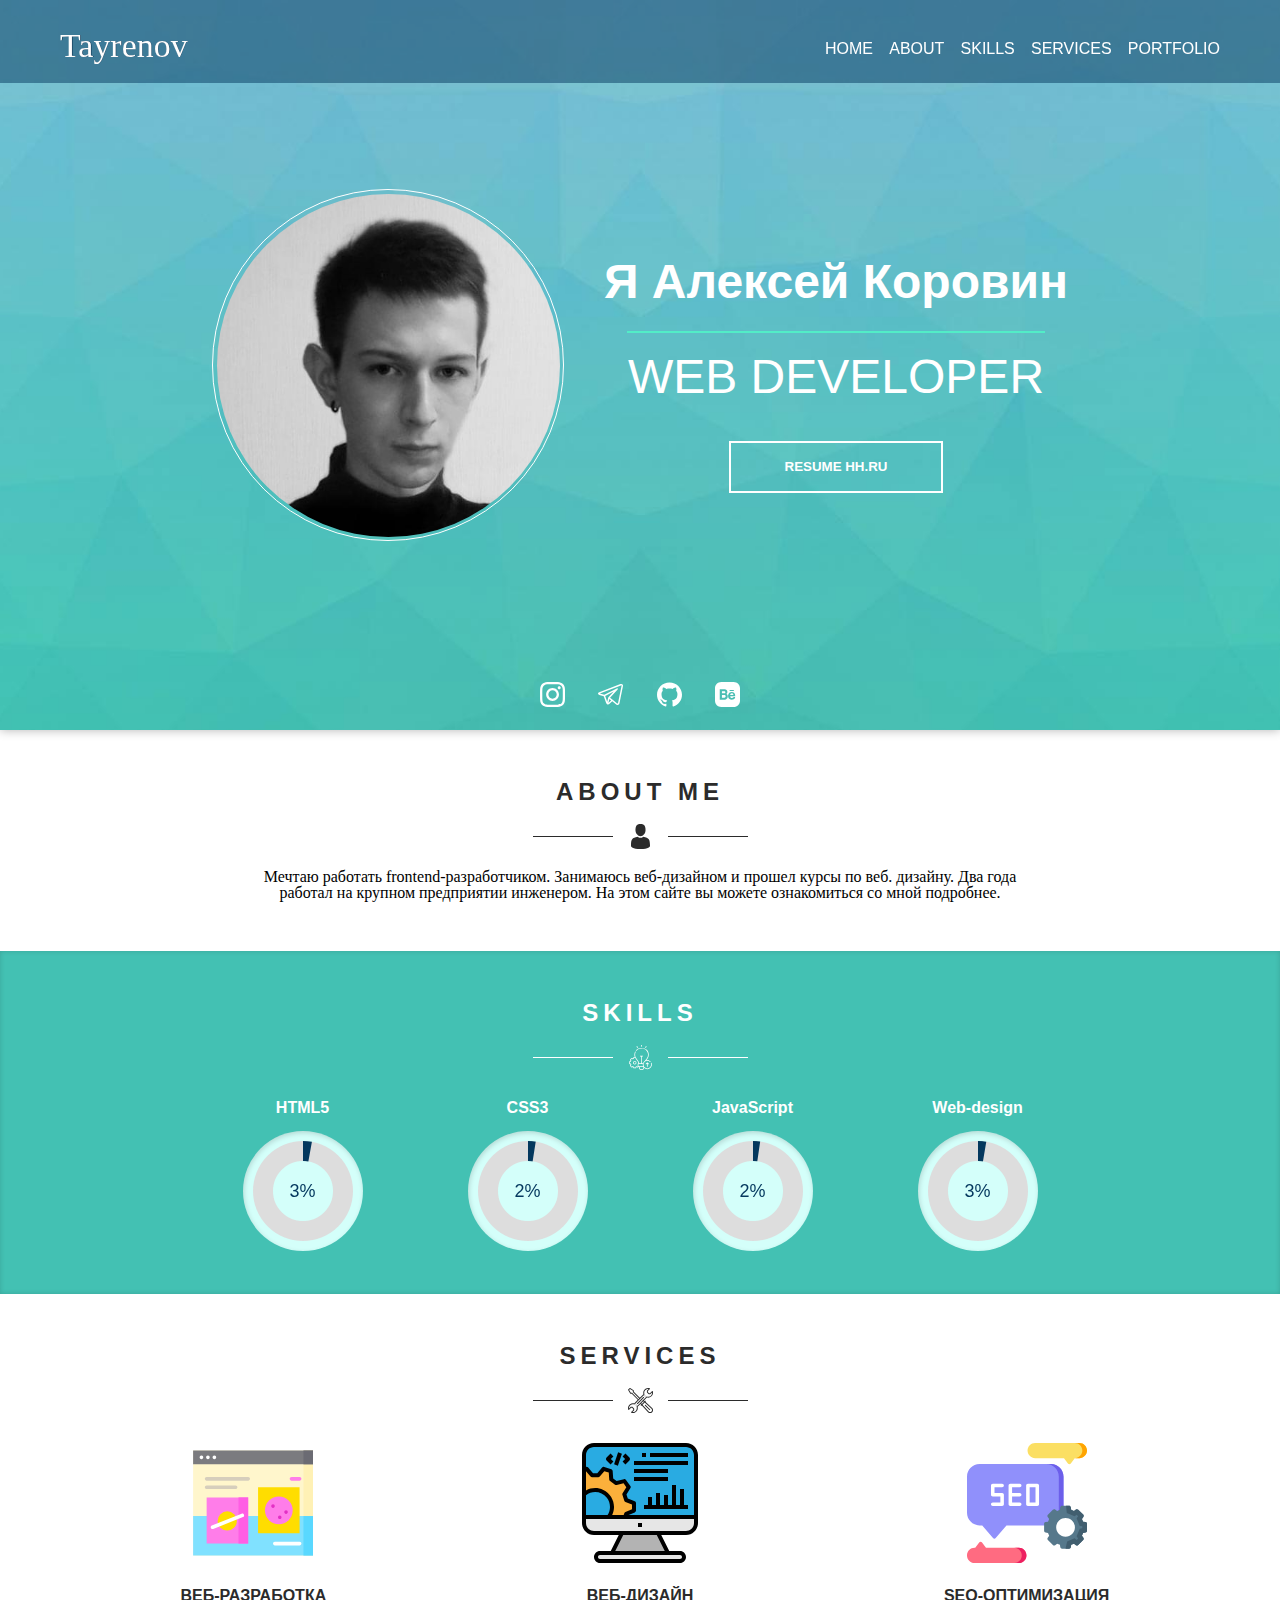
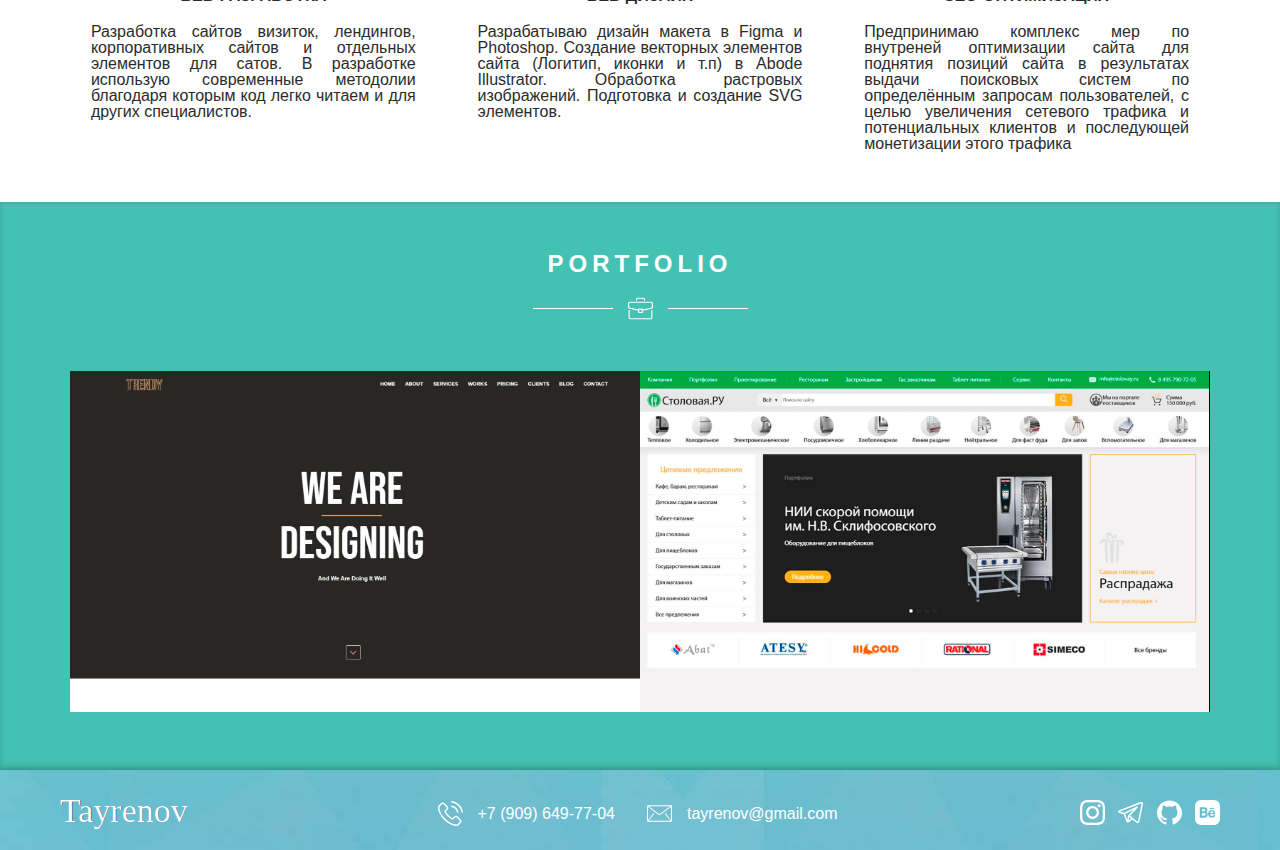
<file: index.html>
<!DOCTYPE html><html lang="en"><head>    <meta charset="UTF-8"><meta name="viewport" content="width=device-width, initial-scale=1.0"><title>Trendy</title>  <link rel="stylesheet" href="css/style.min.css"></head><body>    <div class="fixed-header">    <header class="_container">        <div class="_logo">            <svg>                <use xlink:href="img/logo.svg#logo"></use>            </svg>        </div>        <div class="header-burger">            <div class=""></div>        </div>        <nav class="header__main-menu">            <ul>                <li id="#home">Home</li>                <li id="#about">About</li>                <li id="#skills">Skills</li>                <li id="#services">Services</li>                <li id="#portfolio">Portfolio</li>            </ul>        </nav>    </header></div>    <div class="wrapper-main-block">    <section class="main-block">        <section class="main-block__img">            <div class="main-block__img__container">                <picture><source srcset="img/photo.jpg" type="image/webp"><img src="img/photo.jpg" alt="photo"></picture>            </div>        </section>            <section class="main-block__info">                <section class="main-block__info__title">                    <h1>                    Я Алексей Коровин                </h1>                <div></div>                <p>                    Web Developer                </p>                </section>                <a href="https://hh.ru/resume/e2856c02ff08c4cc2b0039ed1f48397555554b"  target="_blank">                <button>resume hh.ru</button>            </a>            </section>            </section>    <section class="_links">        <ul class="_links__list">            <li>                <a  target="_blank" href="https://www.instagram.com/alekseitaurenov/">                    <svg>                        <use xlink:href="img/icons.svg#instagram"></use>                    </svg>                </a>            </li>            <li>                <a target="_blank" href="https://t.me/tayrenov">                    <svg>                        <use xlink:href="img/icons.svg#telegram"></use>                    </svg>                </a>            </li>            <li>                <a target="_blank" href="https://github.com/tayrenov">                    <svg>                        <use xlink:href="img/icons.svg#github"></use>                    </svg>                </a>            </li>            <li>                <a target="_blank" href="https://www.behance.net/tayrenov">                    <svg>                        <use xlink:href="img/icons.svg#behance"></use>                    </svg>                </a>            </li>        </ul>            </section></div>    <section class="about _container">    <h1>About me</h1>    <div class="_subtitle">        <div class="_subtitle__person">            <svg>                <use xlink:href="img/icons.svg#person"></use>            </svg>        </div>    </div>    <section class="about__text">         Мечтаю работать frontend-разработчиком. Занимаюсь веб-дизайном и прошел курсы по веб. дизайну.        Два года работал на крупном предприятии инженером. На этом сайте вы можете ознакомиться со мной подробнее.    </section></section>    <div class="wrapper-skills">    <section class="skills _container">        <h1>skills</h1>        <div class="_subtitle">            <div class="_subtitle__skills">                <svg>                    <use xlink:href="img/icons.svg#skills"></use>                </svg>            </div>        </div>            <section class="skills__progres-icon">            <section class="skills__progres-icon__icons">                <h2>HTML5</h2>                                <div class="bg-style">                    <div>                        <div class="counter" data-cp-percentage="80" data-cp-color="#04385e"> </div>                    </div>                </div>            </section>            <section class="skills__progres-icon__icons">                <h2>CSS3</h2>                                <div class="bg-style">                    <div>                        <div class="counter" data-cp-percentage="70" data-cp-color="#04385e"> </div>                    </div>                </div>            </section>            <section class="skills__progres-icon__icons">                <h2>JavaScript</h2>                                <div class="bg-style">                    <div>                        <div class="counter" data-cp-percentage="65" data-cp-color="#04385e"> </div>                    </div>                </div>            </section>            <section class="skills__progres-icon__icons">                <h2>Web-design</h2>                                <div class="bg-style">                    <div>                        <div class="counter" data-cp-percentage="75" data-cp-color="#04385e"> </div>                    </div>                </div>            </section>        </section>    </section></div>    <section class="services">     <h1>Services</h1>    <div class="_subtitle">        <div class="_subtitle__services">            <svg>                <use xlink:href="img/icons.svg#tools"></use>            </svg>        </div>    </div>    <section class="services__container _container">        <section class="services__container__block">            <svg>                <use xlink:href="img/icons.svg#web"></use>            </svg>            <h2>Веб-разработка</h2>            <p>                Разработка сайтов визиток, лендингов, корпоративных сайтов и отдельных элементов для сатов.                В разработке использую современные методолии благодаря которым  код легко читаем и для других специалистов.             </p>        </section>        <section class="services__container__block">                        <svg>                <use xlink:href="img/icons.svg#design"></use>            </svg>            <h2>Веб-дизайн</h2>            <p>                Разрабатываю дизайн макета  в Figma и Photoshop. Создание векторных элементов сайта (Логитип, иконки и т.п) в Abode Illustrator. Обработка растровых изображений. Подготовка и создание SVG элементов.            </p>        </section>        <section class="services__container__block">                        <svg>                <use xlink:href="img/icons.svg#seo"></use>            </svg>            <h2>SEO-оптимизация</h2>            <p>                Предпринимаю комплекс мер по внутреней оптимизации сайта для поднятия позиций сайта в результатах выдачи поисковых систем по определённым запросам пользователей, с целью увеличения сетевого трафика и потенциальных клиентов и последующей монетизации этого трафика            </p>        </section>    </section></section>    <div class="portfolio-wrapper">    <section class="portfolio">        <h1>portfolio</h1>        <div class="_subtitle">            <div class="_subtitle__porfolio">                <svg>                    <use xlink:href="img/icons.svg#portfolio"></use>                </svg>            </div>        </div>        <!-- Slider main container -->        <div class="swiper-container">            <!-- Additional required wrapper -->            <div class="swiper-wrapper">                <div class="swiper-slide">                    <picture><source srcset="img/site1.jpg" type="image/webp"><img src="img/site1.jpg" alt="W&W"></picture>                                        <section class="swiper-slide__info">                        <h3>Web-development</h3>                        <div class="swiper-slide__info__navigation">                            <a href="https://tayrenov.github.io/Lending-trendy/dist/">Site</a>                               <a href="https://github.com/tayrenov/Lending-trendy">GitHub</a>                             </div>                    </section>                </div>                <div class="swiper-slide">                    <picture><source srcset="img/site2.jpg" type="image/webp"><img src="img/site2.jpg" alt="W&W"></picture>                                        <section class="swiper-slide__info">                        <h3>Web-development</h3>                        <div class="swiper-slide__info__navigation">                            <a href="https://tayrenov.github.io/Request_Test/dist/">Site</a>                               <a href="https://github.com/tayrenov/Request_Test">GitHub</a>                             </div>                    </section>                </div>                <div class="swiper-slide">                    <picture><source srcset="img/site3.jpg" type="image/webp"><img src="img/site3.jpg" alt="W&W"></picture>                                        <section class="swiper-slide__info">                        <h3>Web-development</h3>                        <div class="swiper-slide__info__navigation">                            <a href="https://tayrenov.github.io/ClockWW--LandingPage/">Site</a>                               <a href="https://github.com/tayrenov/ClockWW--LandingPage">GitHub</a>                            </div>                    </section>                </div>                <div class="swiper-slide">                    <picture><source srcset="img/site4.jpg" type="image/webp"><img src="img/site4.jpg" alt="W&W"></picture>                                        <section class="swiper-slide__info">                        <h3>Web-development</h3>                        <div class="swiper-slide__info__navigation">                            <a href="https://tayrenov.github.io/test-task-Point-point-/dist/">Site</a>                               <a href="https://github.com/tayrenov/test-task-Point-point-">GitHub</a>                             </div>                    </section>                </div>                <div class="swiper-slide">                    <picture><source srcset="img/site5.jpg" type="image/webp"><img src="img/site5.jpg" alt="W&W"></picture>                                        <section class="swiper-slide__info">                        <h3>Web-design</h3>                        <div class="swiper-slide__info__navigation _design">                             <a href="https://github.com/tayrenov/ClockWW--LandingPage">Behance</a>                             </div>                    </section>                </div>                <div class="swiper-slide">                    <picture><source srcset="img/site6.jpg" type="image/webp"><img src="img/site6.jpg" alt="W&W"></picture>                                        <section class="swiper-slide__info">                        <h3>Web-design</h3>                        <div class="swiper-slide__info__navigation _design">                            <a href="https://www.behance.net/gallery/108297965/Confectionery-Landing-page">Behance</a>                             </div>                    </section>                </div>                <div class="swiper-slide">                    <picture><source srcset="img/site7.jpg" type="image/webp"><img src="img/site7.jpg" alt="W&W"></picture>                                        <section class="swiper-slide__info">                        <h3>Web-design</h3>                        <div class="swiper-slide__info__navigation _design">                            <a href="https://www.behance.net/gallery/105611205/Landing-page-for-watch-store">Behance</a>                             </div>                    </section>                </div>                <div class="swiper-slide">                    <picture><source srcset="img/site8.jpg" type="image/webp"><img src="img/site8.jpg" alt="W&W"></picture>                                        <section class="swiper-slide__info">                        <h3>Web-design</h3>                        <div class="swiper-slide__info__navigation _design">                            <a href="https://www.behance.net/gallery/105886975/Design-for-towel-shop-emailing">Behance</a>                            </div>                    </section>                </div>                <div class="swiper-slide">                    <picture><source srcset="img/site10.jpg" type="image/webp"><img src="img/site10.jpg" alt="W&W"></picture>                                        <section class="swiper-slide__info">                        <h3>Web-development</h3>                        <div class="swiper-slide__info__navigation">                            <a href="https://tayrenov.github.io/Request_Test/dist/">Site</a>                               <a href="https://github.com/tayrenov/Request_Test">GitHub</a>                             </div>                    </section>                </div>            </div>            <div class="swiper-scrollbar"></div>        </div>    </section></div>    <footer class="wrapper-footer">    <div class="footer _container">         <div class="_logo">            <svg>                <use xlink:href="img/logo.svg#logo"></use>            </svg>        </div>        <div class="footer__contacts">            <a href="tel:+790096497704">                <svg>                    <use xlink:href="img/icons.svg#tel"></use>                </svg>                <span>+7 (909) 649-77-04</span>            </a>            <a href="email:tayrenov@gmail.com">                <svg>                    <use xlink:href="img/icons.svg#mail"></use>                </svg>                <span>tayrenov@gmail.com</span>            </a>        </div>        <section class="footer__links">            <ul class="footer__links_links__list">                <li>                    <a target="_blank" href="https://www.instagram.com/alekseitaurenov/">                        <svg>                            <use xlink:href="img/icons.svg#instagram"></use>                        </svg>                    </a>                </li>                    <li>                    <a target="_blank" href="https://t.me/tayrenov">                        <svg>                            <use xlink:href="img/icons.svg#telegram"></use>                        </svg>                    </a>                </li>                    <li>                    <a target="_blank" href="https://github.com/tayrenov">                        <svg>                            <use xlink:href="img/icons.svg#github"></use>                        </svg>                    </a>                </li>                    <li>                    <a href="https://www.behance.net/tayrenov">                        <svg>                            <use xlink:href="img/icons.svg#behance"></use>                        </svg>                    </a>                </li>                </ul>                    </section>    </div></footer>    <script src="https://unpkg.com/swiper/swiper-bundle.min.js"></script>    <script src="js/script.js"></script></body>
</file>
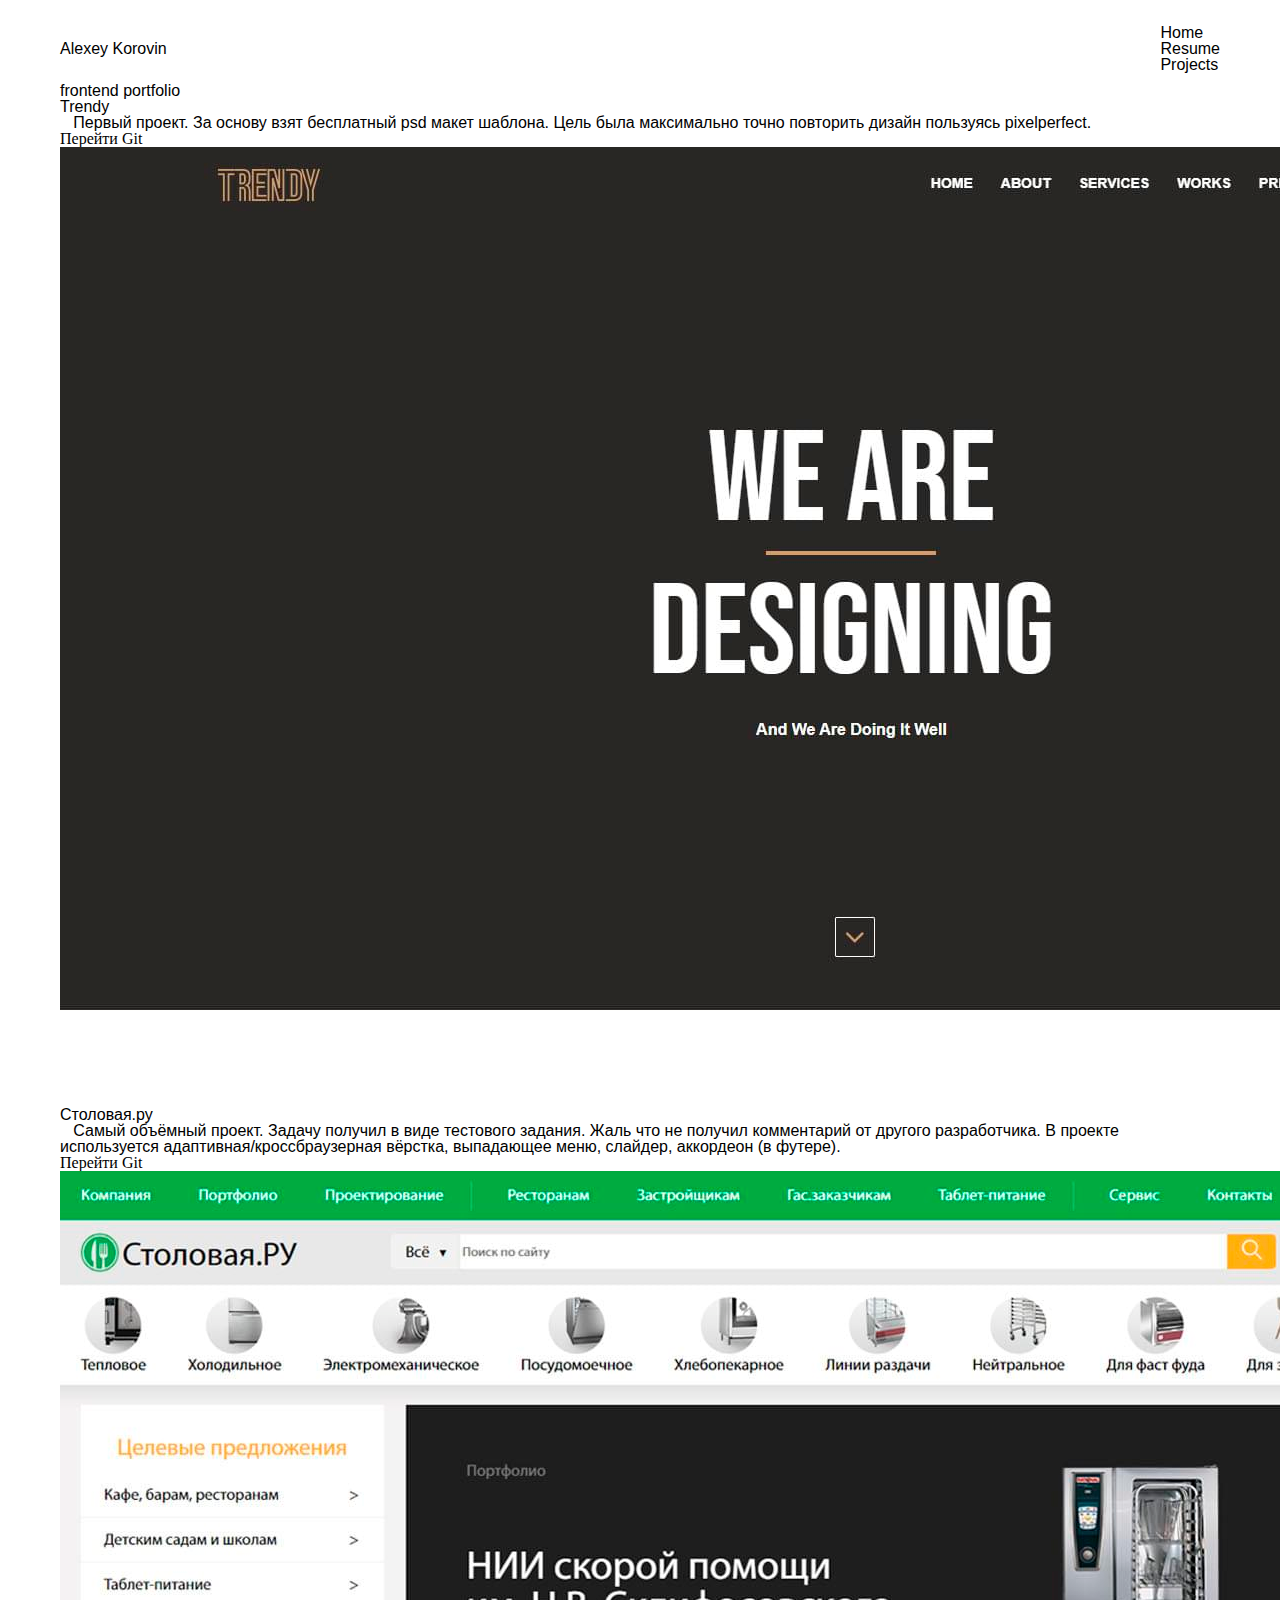
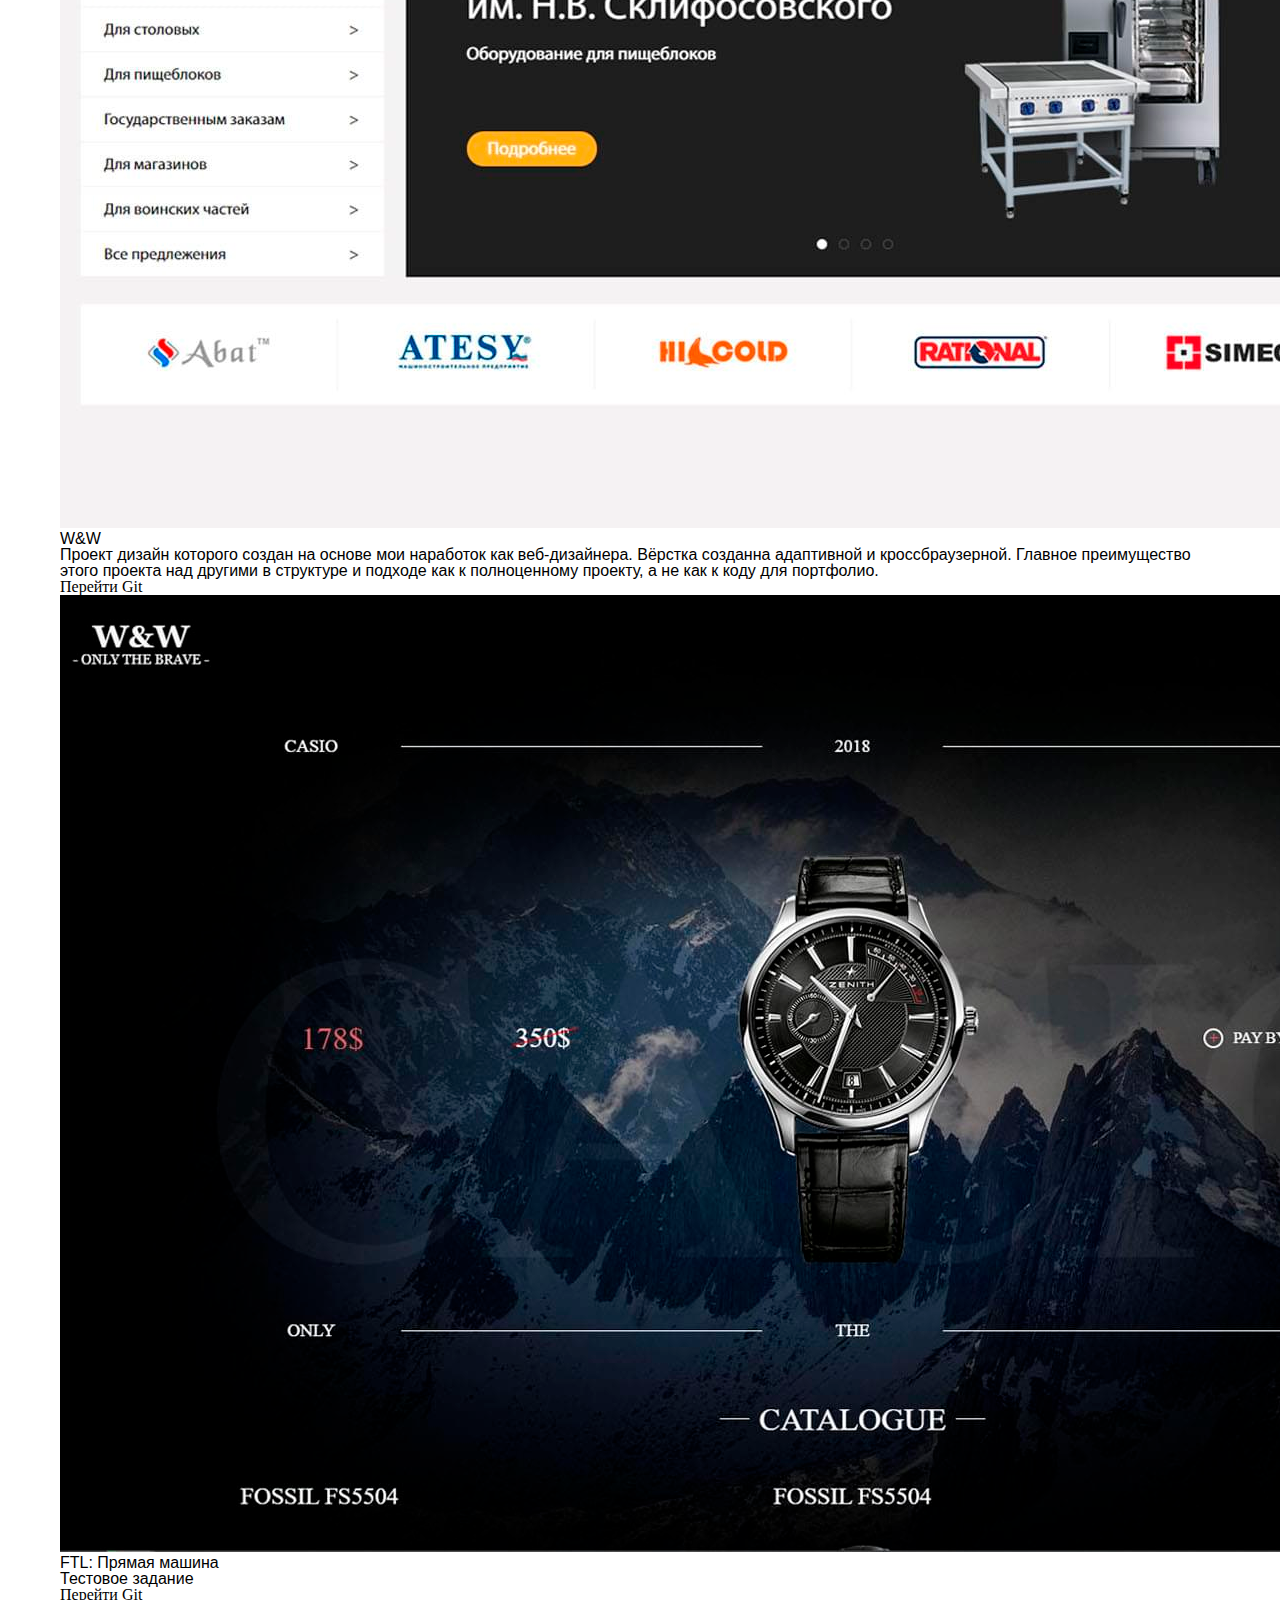
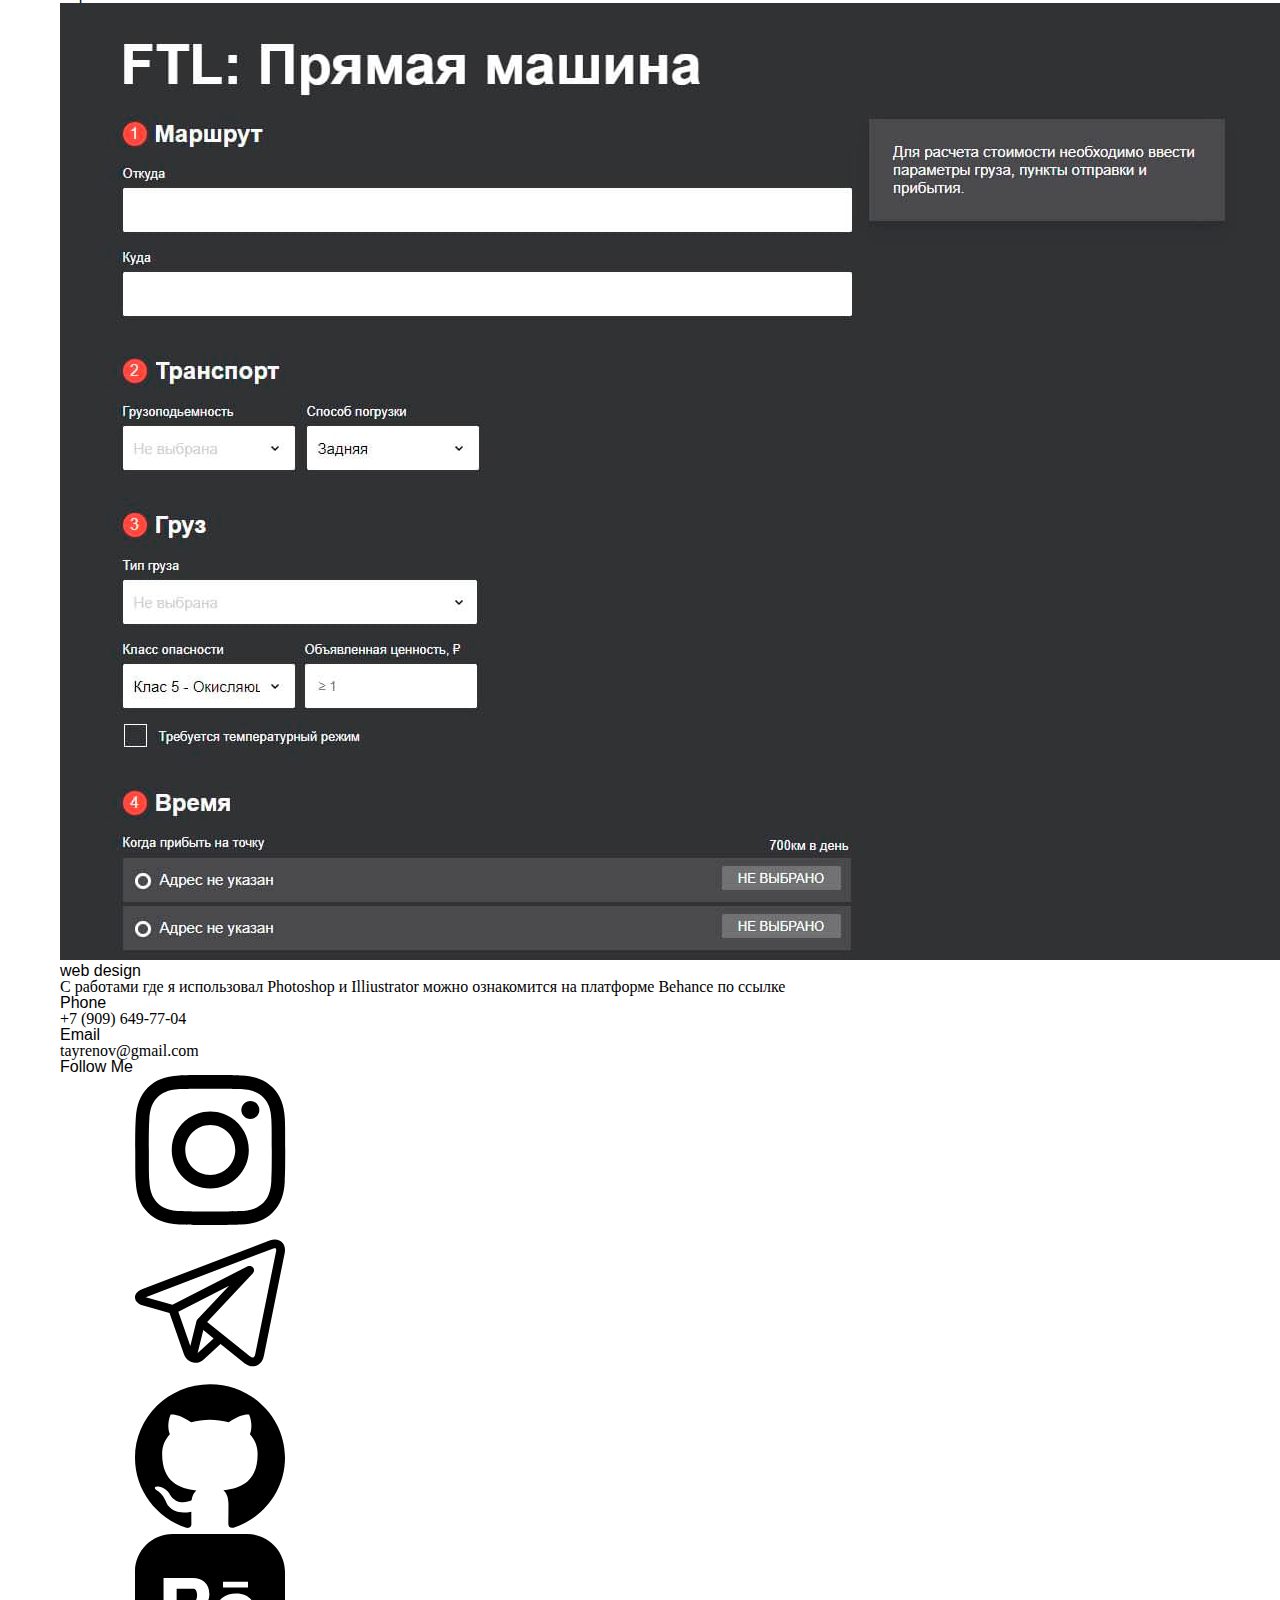
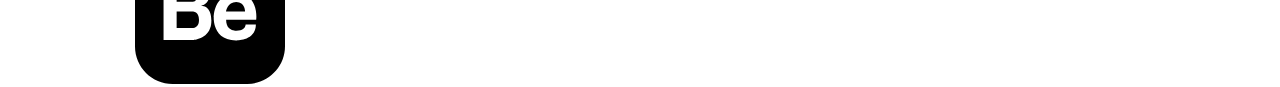
<file: projects.html>
<!DOCTYPE html><html lang="en"><head>    <meta charset="UTF-8"><meta name="viewport" content="width=device-width, initial-scale=1.0"><title>Trendy</title>  <link rel="stylesheet" href="css/style.min.css"></head><body>    <header class="_container">    <section class="logo__block">        <div class="logo__block__img"></div>        <h1><a href="index.html">Alexey Korovin</a></h1>    </section>    <nav class="header__list-block">        <ul>            <li><a href="index.html">Home</a></li>            <li><a href="resume.html">Resume</a></li>            <li><a href="projects.html">Projects</a></li>                    </ul>    </nav></header>    <section class="projects _container">    <h1>frontend portfolio</h1>    <section class="projects__section">        <div class="projects__section__info">            <div>                <h2>Trendy</h2>                <p>                    &nbsp;&nbsp;&nbsp;Первый проект. За основу взят бесплатный psd макет шаблона. Цель была максимально точно повторить дизайн пользуясь pixelperfect.                 </p>            </div>            <div class="projects__section__info__links">                <a href="https://tayrenov.github.io/ClockWW--LandingPage/">                    Перейти                </a>                <a href="https://github.com/tayrenov/ClockWW--LandingPage">                    Git                </a>            </div>            </div>                <a href="https://tayrenov.github.io/ClockWW--LandingPage/">             <div class="wrapper"></div>            <picture><source srcset="img/site1.jpg" type="image/webp"><img src="img/site1.jpg" alt="Trendy"></picture>                    </a>            </section>    <section class="projects__section">        <div class="projects__section__info">            <div>                <h2>Столовая.ру</h2>                <p>                    &nbsp;&nbsp;&nbsp;Самый объёмный проект. Задачу получил в виде тестового задания.                    Жаль что не получил комментарий от другого разработчика. В проекте  используется адаптивная/кроссбраузерная вёрстка, выпадающее меню, слайдер, аккордеон (в футере).                </p>            </div>            <div class="projects__section__info__links">                <a href="https://tayrenov.github.io/Request_Test/dist/">                    Перейти                </a>                <a href="https://github.com/tayrenov/Request_Test">                    Git                </a>            </div>            </div>                <a href="https://tayrenov.github.io/Request_Test/dist/">             <div class="wrapper"></div>            <picture><source srcset="img/site2.jpg" type="image/webp"><img src="img/site2.jpg" alt="Столовая.ру"></picture>                    </a>            </section>    <section class="projects__section">        <div class="projects__section__info">            <div>                <h2>W&W</h2>                <p>                    Проект дизайн которого создан на основе мои наработок как веб-дизайнера.                     Вёрстка созданна адаптивной и кроссбраузерной.                     Главное преимущество этого проекта над другими в структуре и подходе как к полноценному проекту, а не как к коду для портфолио.                 </p>            </div>            <div class="projects__section__info__links">                <a href="https://tayrenov.github.io/ClockWW--LandingPage/">                    Перейти                </a>                <a href="https://github.com/tayrenov/ClockWW--LandingPage">                    Git                </a>            </div>            </div>                <a href="https://tayrenov.github.io/ClockWW--LandingPage/">             <div class="wrapper"></div>            <picture><source srcset="img/site3.jpg" type="image/webp"><img src="img/site3.jpg" alt="W&W"></picture>                    </a>    </section>    <section class="projects__section">        <div class="projects__section__info">            <div>                <h2>FTL: Прямая машина</h2>                <p>                    Тестовое задание                </p>            </div>            <div class="projects__section__info__links">                <a href="https://tayrenov.github.io/test-task-Point-point-/dist/">                    Перейти                </a>                <a href="https://github.com/tayrenov/test-task-Point-point-">                    Git                </a>            </div>            </div>                <a href="https://tayrenov.github.io/test-task-Point-point-/dist/">             <div class="wrapper"></div>            <picture><source srcset="img/site4.jpg" type="image/webp"><img src="img/site4.jpg" alt="p-p"></picture>                    </a>    </section>    <h1>web design</h1>            <span class="web-design">            С работами где я использовал Photoshop и Illiustrator можно ознакомится на платформе Behance по <a href="https://www.behance.net/tayrenov">ссылке</a>        </span></section>    <footer class="_container">    <section class="footer__section phone">        <h2>Phone</h2>        <a href="tel:+79096497704">+7 (909) 649-77-04</a>    </section>    <section class="footer__section email">        <h2>Email</h2>        <a href="email:tayrenov@gmail.com">tayrenov@gmail.com</a>    </section>    <section class="footer__section links">        <h2>Follow Me</h2>        <ul class="links__list">            <li>                <a href="https://www.instagram.com/alekseitaurenov/">                    <svg>                        <use xlink:href="img/icons.svg#instagram"></use>                    </svg>                </a>            </li>            <li>                <a href="https://t.me/tayrenov">                    <svg>                        <use xlink:href="img/icons.svg#telegram"></use>                    </svg>                </a>            </li>            <li>                <a href="https://github.com/tayrenov">                    <svg>                        <use xlink:href="img/icons.svg#github"></use>                    </svg>                </a>            </li>            <li>                <a href="https://www.behance.net/tayrenov">                    <svg>                        <use xlink:href="img/icons.svg#behance"></use>                    </svg>                </a>            </li>        </ul>            </section></footer>    <script src="js/script.js"></script></body>
</file>
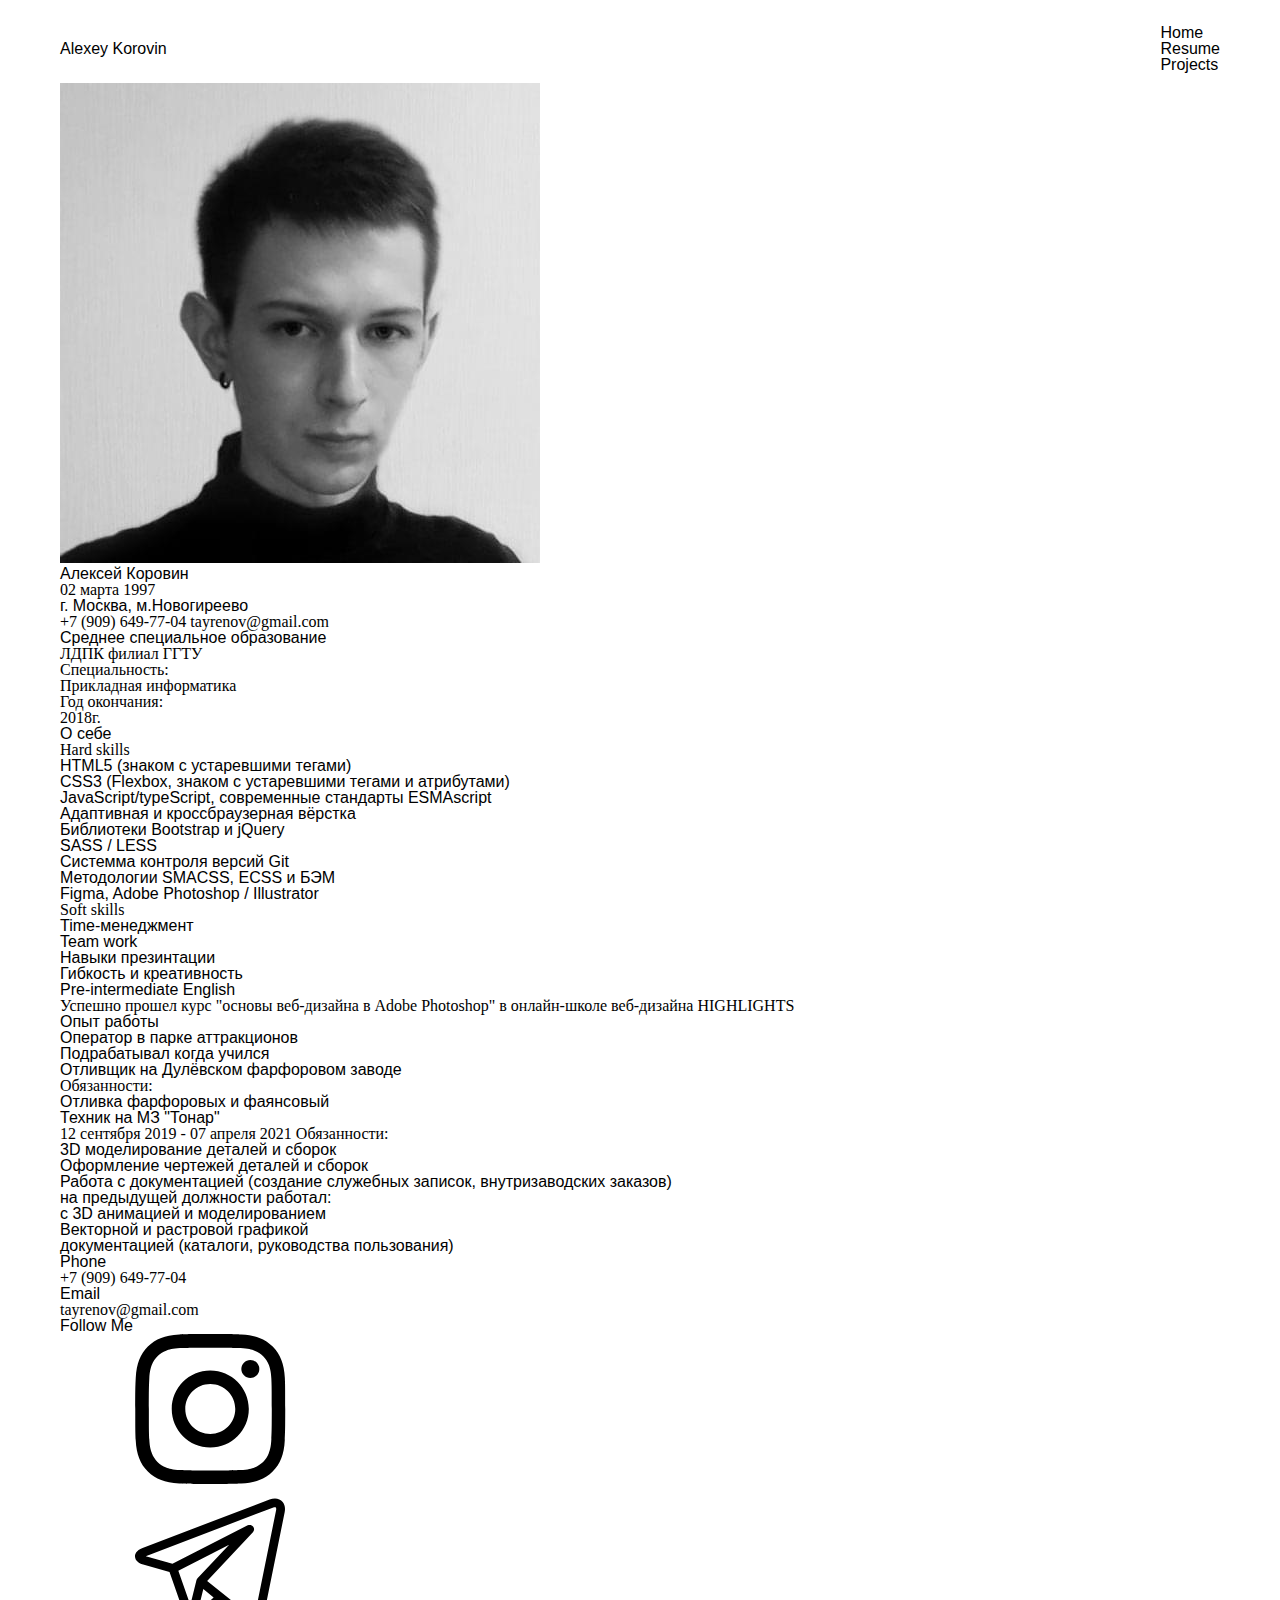
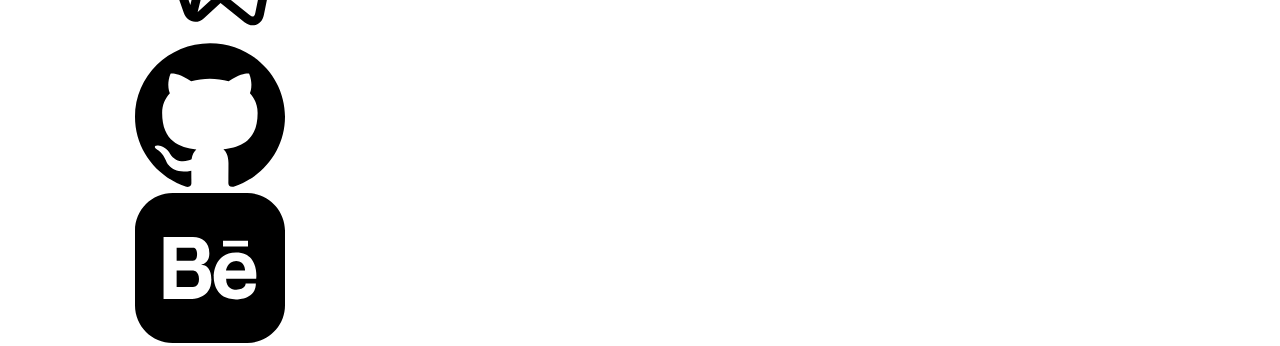
<file: resume.html>
<!DOCTYPE html><html lang="en"><head>    <meta charset="UTF-8"><meta name="viewport" content="width=device-width, initial-scale=1.0"><title>Trendy</title>  <link rel="stylesheet" href="css/style.min.css"></head><body>    <header class="_container">    <section class="logo__block">        <div class="logo__block__img"></div>        <h1><a href="index.html">Alexey Korovin</a></h1>    </section>    <nav class="header__list-block">        <ul>            <li><a href="index.html">Home</a></li>            <li><a href="resume.html">Resume</a></li>            <li><a href="projects.html">Projects</a></li>                    </ul>    </nav></header>    <section class="resume _container">    <section class="resume__main__info">                <div class="resume__main__info__img">            <picture><source srcset="img/photo.jpg" type="image/webp"><img src="img/photo.jpg" alt="photo"></picture>        </div>        <section class="resume__main__person-info">            <h1>Алексей Коровин</h1>            <span>02 марта 1997</span>            <p><span> </span>г. Москва, м.Новогиреево</p>            <a href="tel:+79096497704">+7 (909) 649-77-04</a>            <a href="email:tayrenov@gmail.com">tayrenov@gmail.com</a>        </section>    </section>    <section class="resume__main__education">        <h2>Среднее специальное образование</h2>        <span>ЛДПК филиал ГГТУ</span>        <h3>Специальность:</h3>        <span>Прикладная информатика</span>        <h3>Год окончания:</h3>        <span>2018г.</span>    </section>        <section class="resume__main__about-me">         <h1>О себе</h1>        <div class="resume__main__about-me__text">            <div class="resume__main__about-me__text__hardskils">                <h3>Hard skills</h3>                <ul>                    <li>HTML5 (знаком с устаревшими тегами)</li>                    <li>CSS3 (Flexbox, знаком с устаревшими тегами и атрибутами)</li>                    <li>JavaScript/typeScript, современные стандарты ESMAscript</li>                    <li>Адаптивная и кроссбраузерная вёрстка</li>                    <li>Библиотеки Bootstrap и jQuery</li>                    <li>SASS / LESS</li>                    <li>Системма контроля версий Git</li>                    <li>Методологии SMACSS, ECSS и БЭМ</li>                    <li>Figma, Adobe Photoshop / Illustrator</li>                </ul>            </div>            <div class="resume__main__about-me__text__soft-skils">                <h3>Soft skills</h3>                <ul>                    <li>Time-менеджмент</li>                    <li>Team work</li>                    <li>Навыки презинтации</li>                    <li>Гибкость и креативность</li>                    <li>Pre-intermediate English</li>                </ul>            </div>        </div>          <span>Успешно прошел курс "основы веб-дизайна в Adobe Photoshop" в онлайн-школе веб-дизайна HIGHLIGHTS</span>    </section>    <section class="resume__main__work-experience">        <h1>Опыт работы</h1>        <h2>Оператор в парке аттракционов</h2>        <p>            Подрабатывал когда учился        </p>        <h2>Отливщик на Дулёвском фарфоровом заводе</h2>        <span>Обязанности:</span>        <p>            Отливка фарфоровых и фаянсовый         </p>        <h2>Техник на МЗ "Тонар"</h2>        <span class="date">12 сентября 2019 - 07 апреля 2021</span>        <span>Обязанности:</span>        <ul>            <li>3D моделирование деталей и сборок</li>            <li>Оформление чертежей деталей и сборок</li>            <li>Работа с документацией (создание служебных записок, внутризаводских заказов)</li>            <p>на предыдущей должности работал:</p>            <li>с 3D анимацией и моделированием</li>            <li>Векторной и растровой графикой</li>            <li>документацией (каталоги, руководства пользования)</li>        </ul>    </section></section>    <footer class="_container">    <section class="footer__section phone">        <h2>Phone</h2>        <a href="tel:+79096497704">+7 (909) 649-77-04</a>    </section>    <section class="footer__section email">        <h2>Email</h2>        <a href="email:tayrenov@gmail.com">tayrenov@gmail.com</a>    </section>    <section class="footer__section links">        <h2>Follow Me</h2>        <ul class="links__list">            <li>                <a href="https://www.instagram.com/alekseitaurenov/">                    <svg>                        <use xlink:href="img/icons.svg#instagram"></use>                    </svg>                </a>            </li>            <li>                <a href="https://t.me/tayrenov">                    <svg>                        <use xlink:href="img/icons.svg#telegram"></use>                    </svg>                </a>            </li>            <li>                <a href="https://github.com/tayrenov">                    <svg>                        <use xlink:href="img/icons.svg#github"></use>                    </svg>                </a>            </li>            <li>                <a href="https://www.behance.net/tayrenov">                    <svg>                        <use xlink:href="img/icons.svg#behance"></use>                    </svg>                </a>            </li>        </ul>            </section></footer>    <script src="js/script.js"></script></body>
</file>
<file: css/style.min.css>
@font-face{font-family:swiper-icons;src:url('data:application/font-woff;charset=utf-8;base64, [base64]//wADZ2x5ZgAAAywAAADMAAAD2MHtryVoZWFkAAABbAAAADAAAAA2E2+eoWhoZWEAAAGcAAAAHwAAACQC9gDzaG10eAAAAigAAAAZAAAArgJkABFsb2NhAAAC0AAAAFoAAABaFQAUGG1heHAAAAG8AAAAHwAAACAAcABAbmFtZQAAA/gAAAE5AAACXvFdBwlwb3N0AAAFNAAAAGIAAACE5s74hXjaY2BkYGAAYpf5Hu/j+W2+MnAzMYDAzaX6QjD6/4//Bxj5GA8AuRwMYGkAPywL13jaY2BkYGA88P8Agx4j+/8fQDYfA1AEBWgDAIB2BOoAeNpjYGRgYNBh4GdgYgABEMnIABJzYNADCQAACWgAsQB42mNgYfzCOIGBlYGB0YcxjYGBwR1Kf2WQZGhhYGBiYGVmgAFGBiQQkOaawtDAoMBQxXjg/wEGPcYDDA4wNUA2CCgwsAAAO4EL6gAAeNpj2M0gyAACqxgGNWBkZ2D4/wMA+xkDdgAAAHjaY2BgYGaAYBkGRgYQiAHyGMF8FgYHIM3DwMHABGQrMOgyWDLEM1T9/w8UBfEMgLzE////P/5//f/V/xv+r4eaAAeMbAxwIUYmIMHEgKYAYjUcsDAwsLKxc3BycfPw8jEQA/[base64]/uznmfPFBNODM2K7MTQ45YEAZqGP81AmGGcF3iPqOop0r1SPTaTbVkfUe4HXj97wYE+yNwWYxwWu4v1ugWHgo3S1XdZEVqWM7ET0cfnLGxWfkgR42o2PvWrDMBSFj/IHLaF0zKjRgdiVMwScNRAoWUoH78Y2icB/yIY09An6AH2Bdu/UB+yxopYshQiEvnvu0dURgDt8QeC8PDw7Fpji3fEA4z/PEJ6YOB5hKh4dj3EvXhxPqH/SKUY3rJ7srZ4FZnh1PMAtPhwP6fl2PMJMPDgeQ4rY8YT6Gzao0eAEA409DuggmTnFnOcSCiEiLMgxCiTI6Cq5DZUd3Qmp10vO0LaLTd2cjN4fOumlc7lUYbSQcZFkutRG7g6JKZKy0RmdLY680CDnEJ+UMkpFFe1RN7nxdVpXrC4aTtnaurOnYercZg2YVmLN/d/gczfEimrE/fs/bOuq29Zmn8tloORaXgZgGa78yO9/cnXm2BpaGvq25Dv9S4E9+5SIc9PqupJKhYFSSl47+Qcr1mYNAAAAeNptw0cKwkAAAMDZJA8Q7OUJvkLsPfZ6zFVERPy8qHh2YER+3i/BP83vIBLLySsoKimrqKqpa2hp6+jq6RsYGhmbmJqZSy0sraxtbO3sHRydnEMU4uR6yx7JJXveP7WrDycAAAAAAAH//wACeNpjYGRgYOABYhkgZgJCZgZNBkYGLQZtIJsFLMYAAAw3ALgAeNolizEKgDAQBCchRbC2sFER0YD6qVQiBCv/H9ezGI6Z5XBAw8CBK/m5iQQVauVbXLnOrMZv2oLdKFa8Pjuru2hJzGabmOSLzNMzvutpB3N42mNgZGBg4GKQYzBhYMxJLMlj4GBgAYow/P/PAJJhLM6sSoWKfWCAAwDAjgbRAAB42mNgYGBkAIIbCZo5IPrmUn0hGA0AO8EFTQAA') format('woff');font-weight:400;font-style:normal}:root{--swiper-theme-color:#007aff}.swiper-container{margin-left:auto;margin-right:auto;position:relative;overflow:hidden;list-style:none;padding:0;z-index:1}.swiper-container-vertical>.swiper-wrapper{flex-direction:column}.swiper-wrapper{position:relative;width:100%;height:100%;z-index:1;display:flex;transition-property:transform;box-sizing:content-box}.swiper-container-android .swiper-slide,.swiper-wrapper{transform:translate3d(0,0,0)}.swiper-container-multirow>.swiper-wrapper{flex-wrap:wrap}.swiper-container-multirow-column>.swiper-wrapper{flex-wrap:wrap;flex-direction:column}.swiper-container-free-mode>.swiper-wrapper{transition-timing-function:ease-out;margin:0 auto}.swiper-container-pointer-events{touch-action:pan-y}.swiper-container-pointer-events.swiper-container-vertical{touch-action:pan-x}.swiper-slide{flex-shrink:0;width:100%;height:100%;position:relative;transition-property:transform}.swiper-slide-invisible-blank{visibility:hidden}.swiper-container-autoheight,.swiper-container-autoheight .swiper-slide{height:auto}.swiper-container-autoheight .swiper-wrapper{align-items:flex-start;transition-property:transform,height}.swiper-container-3d{perspective:1200px}.swiper-container-3d .swiper-cube-shadow,.swiper-container-3d .swiper-slide,.swiper-container-3d .swiper-slide-shadow-bottom,.swiper-container-3d .swiper-slide-shadow-left,.swiper-container-3d .swiper-slide-shadow-right,.swiper-container-3d .swiper-slide-shadow-top,.swiper-container-3d .swiper-wrapper{transform-style:preserve-3d}.swiper-container-3d .swiper-slide-shadow-bottom,.swiper-container-3d .swiper-slide-shadow-left,.swiper-container-3d .swiper-slide-shadow-right,.swiper-container-3d .swiper-slide-shadow-top{position:absolute;left:0;top:0;width:100%;height:100%;pointer-events:none;z-index:10}.swiper-container-3d .swiper-slide-shadow-left{background-image:linear-gradient(to left,rgba(0,0,0,.5),rgba(0,0,0,0))}.swiper-container-3d .swiper-slide-shadow-right{background-image:linear-gradient(to right,rgba(0,0,0,.5),rgba(0,0,0,0))}.swiper-container-3d .swiper-slide-shadow-top{background-image:linear-gradient(to top,rgba(0,0,0,.5),rgba(0,0,0,0))}.swiper-container-3d .swiper-slide-shadow-bottom{background-image:linear-gradient(to bottom,rgba(0,0,0,.5),rgba(0,0,0,0))}.swiper-container-css-mode>.swiper-wrapper{overflow:auto;scrollbar-width:none;-ms-overflow-style:none}.swiper-container-css-mode>.swiper-wrapper::-webkit-scrollbar{display:none}.swiper-container-css-mode>.swiper-wrapper>.swiper-slide{scroll-snap-align:start start}.swiper-container-horizontal.swiper-container-css-mode>.swiper-wrapper{scroll-snap-type:x mandatory}.swiper-container-vertical.swiper-container-css-mode>.swiper-wrapper{scroll-snap-type:y mandatory}:root{--swiper-navigation-size:44px}.swiper-button-next,.swiper-button-prev{position:absolute;top:50%;width:calc(var(--swiper-navigation-size)/ 44 * 27);height:var(--swiper-navigation-size);margin-top:calc(0px - (var(--swiper-navigation-size)/ 2));z-index:10;cursor:pointer;display:flex;align-items:center;justify-content:center;color:var(--swiper-navigation-color,var(--swiper-theme-color))}.swiper-button-next.swiper-button-disabled,.swiper-button-prev.swiper-button-disabled{opacity:.35;cursor:auto;pointer-events:none}.swiper-button-next:after,.swiper-button-prev:after{font-family:swiper-icons;font-size:var(--swiper-navigation-size);text-transform:none!important;letter-spacing:0;text-transform:none;font-variant:initial;line-height:1}.swiper-button-prev,.swiper-container-rtl .swiper-button-next{left:10px;right:auto}.swiper-button-prev:after,.swiper-container-rtl .swiper-button-next:after{content:'prev'}.swiper-button-next,.swiper-container-rtl .swiper-button-prev{right:10px;left:auto}.swiper-button-next:after,.swiper-container-rtl .swiper-button-prev:after{content:'next'}.swiper-button-next.swiper-button-white,.swiper-button-prev.swiper-button-white{--swiper-navigation-color:#ffffff}.swiper-button-next.swiper-button-black,.swiper-button-prev.swiper-button-black{--swiper-navigation-color:#000000}.swiper-button-lock{display:none}.swiper-pagination{position:absolute;text-align:center;transition:.3s opacity;transform:translate3d(0,0,0);z-index:10}.swiper-pagination.swiper-pagination-hidden{opacity:0}.swiper-container-horizontal>.swiper-pagination-bullets,.swiper-pagination-custom,.swiper-pagination-fraction{bottom:10px;left:0;width:100%}.swiper-pagination-bullets-dynamic{overflow:hidden;font-size:0}.swiper-pagination-bullets-dynamic .swiper-pagination-bullet{transform:scale(.33);position:relative}.swiper-pagination-bullets-dynamic .swiper-pagination-bullet-active{transform:scale(1)}.swiper-pagination-bullets-dynamic .swiper-pagination-bullet-active-main{transform:scale(1)}.swiper-pagination-bullets-dynamic .swiper-pagination-bullet-active-prev{transform:scale(.66)}.swiper-pagination-bullets-dynamic .swiper-pagination-bullet-active-prev-prev{transform:scale(.33)}.swiper-pagination-bullets-dynamic .swiper-pagination-bullet-active-next{transform:scale(.66)}.swiper-pagination-bullets-dynamic .swiper-pagination-bullet-active-next-next{transform:scale(.33)}.swiper-pagination-bullet{width:8px;height:8px;display:inline-block;border-radius:50%;background:#000;opacity:.2}button.swiper-pagination-bullet{border:none;margin:0;padding:0;box-shadow:none;-webkit-appearance:none;appearance:none}.swiper-pagination-clickable .swiper-pagination-bullet{cursor:pointer}.swiper-pagination-bullet-active{opacity:1;background:var(--swiper-pagination-color,var(--swiper-theme-color))}.swiper-container-vertical>.swiper-pagination-bullets{right:10px;top:50%;transform:translate3d(0,-50%,0)}.swiper-container-vertical>.swiper-pagination-bullets .swiper-pagination-bullet{margin:6px 0;display:block}.swiper-container-vertical>.swiper-pagination-bullets.swiper-pagination-bullets-dynamic{top:50%;transform:translateY(-50%);width:8px}.swiper-container-vertical>.swiper-pagination-bullets.swiper-pagination-bullets-dynamic .swiper-pagination-bullet{display:inline-block;transition:.2s transform,.2s top}.swiper-container-horizontal>.swiper-pagination-bullets .swiper-pagination-bullet{margin:0 4px}.swiper-container-horizontal>.swiper-pagination-bullets.swiper-pagination-bullets-dynamic{left:50%;transform:translateX(-50%);white-space:nowrap}.swiper-container-horizontal>.swiper-pagination-bullets.swiper-pagination-bullets-dynamic .swiper-pagination-bullet{transition:.2s transform,.2s left}.swiper-container-horizontal.swiper-container-rtl>.swiper-pagination-bullets-dynamic .swiper-pagination-bullet{transition:.2s transform,.2s right}.swiper-pagination-progressbar{background:rgba(0,0,0,.25);position:absolute}.swiper-pagination-progressbar .swiper-pagination-progressbar-fill{background:var(--swiper-pagination-color,var(--swiper-theme-color));position:absolute;left:0;top:0;width:100%;height:100%;transform:scale(0);transform-origin:left top}.swiper-container-rtl .swiper-pagination-progressbar .swiper-pagination-progressbar-fill{transform-origin:right top}.swiper-container-horizontal>.swiper-pagination-progressbar,.swiper-container-vertical>.swiper-pagination-progressbar.swiper-pagination-progressbar-opposite{width:100%;height:4px;left:0;top:0}.swiper-container-horizontal>.swiper-pagination-progressbar.swiper-pagination-progressbar-opposite,.swiper-container-vertical>.swiper-pagination-progressbar{width:4px;height:100%;left:0;top:0}.swiper-pagination-white{--swiper-pagination-color:#ffffff}.swiper-pagination-black{--swiper-pagination-color:#000000}.swiper-pagination-lock{display:none}.swiper-scrollbar{border-radius:10px;position:relative;-ms-touch-action:none;background:rgba(0,0,0,.1)}.swiper-container-horizontal>.swiper-scrollbar{position:absolute;left:1%;bottom:3px;z-index:50;height:5px;width:98%}.swiper-container-vertical>.swiper-scrollbar{position:absolute;right:3px;top:1%;z-index:50;width:5px;height:98%}.swiper-scrollbar-drag{height:100%;width:100%;position:relative;background:rgba(0,0,0,.5);border-radius:10px;left:0;top:0}.swiper-scrollbar-cursor-drag{cursor:move}.swiper-scrollbar-lock{display:none}.swiper-zoom-container{width:100%;height:100%;display:flex;justify-content:center;align-items:center;text-align:center}.swiper-zoom-container>canvas,.swiper-zoom-container>img,.swiper-zoom-container>svg{max-width:100%;max-height:100%;object-fit:contain}.swiper-slide-zoomed{cursor:move}.swiper-lazy-preloader{width:42px;height:42px;position:absolute;left:50%;top:50%;margin-left:-21px;margin-top:-21px;z-index:10;transform-origin:50%;animation:swiper-preloader-spin 1s infinite linear;box-sizing:border-box;border:4px solid var(--swiper-preloader-color,var(--swiper-theme-color));border-radius:50%;border-top-color:transparent}.swiper-lazy-preloader-white{--swiper-preloader-color:#fff}.swiper-lazy-preloader-black{--swiper-preloader-color:#000}@keyframes swiper-preloader-spin{100%{transform:rotate(360deg)}}.swiper-container .swiper-notification{position:absolute;left:0;top:0;pointer-events:none;opacity:0;z-index:-1000}.swiper-container-fade.swiper-container-free-mode .swiper-slide{transition-timing-function:ease-out}.swiper-container-fade .swiper-slide{pointer-events:none;transition-property:opacity}.swiper-container-fade .swiper-slide .swiper-slide{pointer-events:none}.swiper-container-fade .swiper-slide-active,.swiper-container-fade .swiper-slide-active .swiper-slide-active{pointer-events:auto}.swiper-container-cube{overflow:visible}.swiper-container-cube .swiper-slide{pointer-events:none;-webkit-backface-visibility:hidden;backface-visibility:hidden;z-index:1;visibility:hidden;transform-origin:0 0;width:100%;height:100%}.swiper-container-cube .swiper-slide .swiper-slide{pointer-events:none}.swiper-container-cube.swiper-container-rtl .swiper-slide{transform-origin:100% 0}.swiper-container-cube .swiper-slide-active,.swiper-container-cube .swiper-slide-active .swiper-slide-active{pointer-events:auto}.swiper-container-cube .swiper-slide-active,.swiper-container-cube .swiper-slide-next,.swiper-container-cube .swiper-slide-next+.swiper-slide,.swiper-container-cube .swiper-slide-prev{pointer-events:auto;visibility:visible}.swiper-container-cube .swiper-slide-shadow-bottom,.swiper-container-cube .swiper-slide-shadow-left,.swiper-container-cube .swiper-slide-shadow-right,.swiper-container-cube .swiper-slide-shadow-top{z-index:0;-webkit-backface-visibility:hidden;backface-visibility:hidden}.swiper-container-cube .swiper-cube-shadow{position:absolute;left:0;bottom:0;width:100%;height:100%;opacity:.6;z-index:0}.swiper-container-cube .swiper-cube-shadow:before{content:'';background:#000;position:absolute;left:0;top:0;bottom:0;right:0;filter:blur(50px)}.swiper-container-flip{overflow:visible}.swiper-container-flip .swiper-slide{pointer-events:none;-webkit-backface-visibility:hidden;backface-visibility:hidden;z-index:1}.swiper-container-flip .swiper-slide .swiper-slide{pointer-events:none}.swiper-container-flip .swiper-slide-active,.swiper-container-flip .swiper-slide-active .swiper-slide-active{pointer-events:auto}.swiper-container-flip .swiper-slide-shadow-bottom,.swiper-container-flip .swiper-slide-shadow-left,.swiper-container-flip .swiper-slide-shadow-right,.swiper-container-flip .swiper-slide-shadow-top{z-index:0;-webkit-backface-visibility:hidden;backface-visibility:hidden}a,abbr,acronym,address,applet,article,aside,audio,b,big,blockquote,body,canvas,caption,center,cite,code,dd,del,details,dfn,div,dl,dt,em,embed,fieldset,figcaption,figure,footer,form,h1,h2,h3,h4,h5,h6,header,hgroup,html,i,iframe,img,ins,kbd,label,legend,li,mark,menu,nav,object,ol,output,p,pre,q,ruby,s,samp,section,small,span,strike,strong,sub,summary,sup,table,tbody,td,tfoot,th,thead,time,tr,tt,u,ul,var,video{margin:0;padding:0;border:0;font-size:100%;font:inherit;vertical-align:baseline}article,aside,details,figcaption,figure,footer,header,hgroup,menu,nav,section{display:block}body{line-height:1}ol,ul{list-style:none}blockquote,q{quotes:none}blockquote:after,blockquote:before{content:'';content:none}q:after,q:before{content:'';content:none}table{border-collapse:collapse;border-spacing:0}a{text-decoration:none;color:#000}.fixed-header{width:100%;position:fixed;z-index:100;background:rgba(4,56,94,.5)}header{display:-webkit-box;display:-ms-flexbox;display:flex;-webkit-box-pack:justify;-ms-flex-pack:justify;justify-content:space-between;-webkit-box-align:center;-ms-flex-align:center;align-items:center;padding:25px 0 10px 0}header .header-burger{display:none}header .header__main-menu{width:25%;max-width:450px;min-width:395px}header .header__main-menu ul{display:-webkit-box;display:-ms-flexbox;display:flex;-webkit-box-pack:justify;-ms-flex-pack:justify;justify-content:space-between}header .header__main-menu ul li{color:#fff;text-transform:uppercase;-webkit-transition:all ease-in .3s;-o-transition:all ease-in .3s;transition:all ease-in .3s;cursor:pointer}header .header__main-menu ul li:hover{color:#04385e}.wrapper-main-block{position:relative;width:100%;min-height:730px;background:url(../img/background.jpg) center no-repeat;background-size:cover;display:-webkit-box;display:-ms-flexbox;display:flex;-webkit-box-pack:center;-ms-flex-pack:center;justify-content:center;-webkit-box-align:center;-ms-flex-align:center;align-items:center;-webkit-box-shadow:0 0 10px rgba(0,0,0,.3);box-shadow:0 0 10px rgba(0,0,0,.3)}.wrapper-main-block .main-block{display:-webkit-box;display:-ms-flexbox;display:flex;-webkit-box-pack:center;-ms-flex-pack:center;justify-content:center;max-width:1200px;margin:0 auto}.wrapper-main-block .main-block .main-block__img{width:350px;height:auto;border:1px solid #fff;display:-webkit-box;display:-ms-flexbox;display:flex;-webkit-box-pack:center;-ms-flex-pack:center;justify-content:center;overflow:hidden;border-radius:50%;padding-top:4px}.wrapper-main-block .main-block .main-block__img .main-block__img__container{width:98%;height:95%}.wrapper-main-block .main-block .main-block__img .main-block__img__container picture img{width:100%;border-radius:50%}.wrapper-main-block .main-block .main-block__img:hover{border:1px solid #52edc7;-webkit-transition:all ease-in .3s;-o-transition:all ease-in .3s;transition:all ease-in .3s}.wrapper-main-block .main-block .main-block__info{padding:20px 0 0 40px;display:-webkit-box;display:-ms-flexbox;display:flex;-webkit-box-orient:vertical;-webkit-box-direction:normal;-ms-flex-direction:column;flex-direction:column;-webkit-box-align:center;-ms-flex-align:center;align-items:center;-webkit-box-pack:center;-ms-flex-pack:center;justify-content:center}.wrapper-main-block .main-block .main-block__info__title{display:-webkit-box;display:-ms-flexbox;display:flex;-webkit-box-orient:vertical;-webkit-box-direction:normal;-ms-flex-direction:column;flex-direction:column;-webkit-box-align:center;-ms-flex-align:center;align-items:center}.wrapper-main-block .main-block .main-block__info__title h1,.wrapper-main-block .main-block .main-block__info__title p{font-size:48px;color:#fff}.wrapper-main-block .main-block .main-block__info__title h1{font-weight:700}.wrapper-main-block .main-block .main-block__info__title div{color:#fff;width:90%;height:2px;margin:25px 0 20px 0;background:#52edc7}.wrapper-main-block .main-block .main-block__info__title p{text-align:center;text-transform:uppercase}.wrapper-main-block .main-block a{display:block;margin-top:40px;width:210px;height:48px;color:#fff;border:2px solid #fff;display:-webkit-box;display:-ms-flexbox;display:flex;-webkit-box-pack:center;-ms-flex-pack:center;justify-content:center;-webkit-box-align:center;-ms-flex-align:center;align-items:center;-webkit-transition:all ease-in .3s;-o-transition:all ease-in .3s;transition:all ease-in .3s;cursor:pointer}.wrapper-main-block .main-block a button{color:#fff;border:none;background:0 0;text-transform:uppercase;font-weight:700}.wrapper-main-block .main-block a:hover{background:rgba(82,237,199,.3)}.about{padding:50px 0 50px 0}.about h1{text-transform:uppercase;font-weight:700;text-align:center;font-size:24px;margin-bottom:20px;letter-spacing:5px;color:#2b2b2b}.about__text{text-align:center;padding:20px 30px 0 30px;max-width:770px;min-width:200px;margin:0 auto}.wrapper-skills{padding:50px 0 40px 0;background:#43c1b3;-webkit-box-shadow:inset 0 0 5px rgba(0,0,0,.15);box-shadow:inset 0 0 5px rgba(0,0,0,.15)}.wrapper-skills .skills{max-width:900px}.wrapper-skills .skills h1{text-transform:uppercase;font-weight:700;text-align:center;font-size:24px;margin-bottom:20px;letter-spacing:5px;color:#fff}.wrapper-skills .skills__progres-icon{font-family:Tahoma,Geneva,sans-serif;display:-webkit-box;display:-ms-flexbox;display:flex;-ms-flex-pack:distribute;justify-content:space-around}.wrapper-skills .skills__progres-icon .skills__progres-icon__icons{display:-webkit-box;display:-ms-flexbox;display:flex;-webkit-box-orient:vertical;-webkit-box-direction:normal;-ms-flex-direction:column;flex-direction:column;-webkit-box-align:center;-ms-flex-align:center;align-items:center}.wrapper-skills .skills__progres-icon .skills__progres-icon__icons h2{font-weight:700;color:#fff;margin:30px 0 15px 0}.wrapper-skills .skills__progres-icon .bg-style{display:-webkit-box;display:-ms-flexbox;display:flex;-webkit-box-orient:horizontal;-webkit-box-direction:normal;-ms-flex-direction:row;flex-direction:row}.wrapper-skills .skills__progres-icon .bg-style .counter{display:-webkit-inline-box;display:-ms-inline-flexbox;display:inline-flex;cursor:pointer;width:120px;height:120px;max-width:100%;position:relative;-webkit-box-pack:center;-ms-flex-pack:center;justify-content:center;-webkit-box-align:center;-ms-flex-align:center;align-items:center;font-size:25px;font-weight:500;-webkit-transition:height .2s ease-in-out;-o-transition:height .2s ease-in-out;transition:height .2s ease-in-out;background:#d4fffa;border-radius:50%;-webkit-box-shadow:inset 1px 2px 5px rgba(0,0,0,.15);box-shadow:inset 1px 2px 5px rgba(0,0,0,.15)}.wrapper-skills .skills__progres-icon .bg-style .counter span{font-size:18px;color:#04385e}.wrapper-skills .skills__progres-icon .bg-style .percentage{position:absolute;text-align:center;top:50%;left:0;right:0;vertical-align:middle;-webkit-transform:translate3d(0,-50%,0);transform:translate3d(0,-50%,0)}.wrapper-skills .skills__progres-icon .bg-style canvas{position:absolute;top:0;left:0}.services{padding:50px 0 50px 0;color:#2b2b2b}.services h1{text-transform:uppercase;font-weight:700;text-align:center;font-size:24px;margin-bottom:20px;letter-spacing:5px}.services__container{padding:30px 0 0 0;display:-webkit-box;display:-ms-flexbox;display:flex;-ms-flex-pack:distribute;justify-content:space-around}.services__container__block{display:-webkit-box;display:-ms-flexbox;display:flex;-webkit-box-orient:vertical;-webkit-box-direction:normal;-ms-flex-direction:column;flex-direction:column;-webkit-box-align:center;-ms-flex-align:center;align-items:center;width:28%;min-width:240px}.services__container__block svg{width:120px;height:120px}.services__container__block h2{font-weight:700;text-transform:uppercase;margin:25px 0 20px 0}.services__container__block p{text-align:justify}.swiper-container{width:89%;margin:50px auto 30px auto}.swiper-container .swiper-wrapper .swiper-slide{display:-webkit-box;display:-ms-flexbox;display:flex;-webkit-box-orient:vertical;-webkit-box-direction:normal;-ms-flex-direction:column;flex-direction:column;-webkit-box-align:center;-ms-flex-align:center;align-items:center;position:relative}.swiper-container .swiper-wrapper .swiper-slide picture{width:100%}.swiper-container .swiper-wrapper .swiper-slide picture img{width:100%}.swiper-container .swiper-wrapper .swiper-slide__info{display:-webkit-box;display:-ms-flexbox;display:flex;-webkit-box-orient:vertical;-webkit-box-direction:normal;-ms-flex-direction:column;flex-direction:column;-webkit-box-pack:center;-ms-flex-pack:center;justify-content:center;position:absolute;height:120px;width:100%;background:rgba(67,193,179,.6);color:#fff;bottom:1px;left:0;opacity:0;-webkit-transition:all .5s ease-in-out;-o-transition:all .5s ease-in-out;transition:all .5s ease-in-out;-webkit-box-sizing:border-box;box-sizing:border-box;-webkit-box-shadow:0 0 10px rgba(0,0,0,.2);box-shadow:0 0 10px rgba(0,0,0,.2)}.swiper-container .swiper-wrapper .swiper-slide__info h3{width:85%;margin:0 auto;text-transform:uppercase;margin-bottom:15px;font-weight:600;font-family:Tahoma,Geneva,sans-serif}.swiper-container .swiper-wrapper .swiper-slide__info__navigation{display:-webkit-box;display:-ms-flexbox;display:flex;width:85%;-webkit-box-pack:justify;-ms-flex-pack:justify;justify-content:space-between;margin:0 auto}.swiper-container .swiper-wrapper .swiper-slide__info__navigation a{max-width:214px;width:44.21%;height:38px;border:2px solid #fff;color:#fff;display:-webkit-box;display:-ms-flexbox;display:flex;-webkit-box-pack:center;-ms-flex-pack:center;justify-content:center;-webkit-box-align:center;-ms-flex-align:center;align-items:center;-webkit-transition:all ease-in .3s;-o-transition:all ease-in .3s;transition:all ease-in .3s;font-family:Tahoma,Geneva,sans-serif}.swiper-container .swiper-wrapper .swiper-slide__info__navigation a:hover{background:rgba(82,237,199,.3)}.swiper-container .swiper-wrapper .swiper-slide__info ._design a{margin:0 auto}.swiper-container .swiper-wrapper .swiper-slide:hover .swiper-slide__info{opacity:1}.swiper-container .swiper-scrollbar{bottom:0;z-index:100;width:100%;left:0;background:#7abdec}.swiper-container .swiper-scrollbar .swiper-scrollbar-drag{background:#0669ac}.portfolio-wrapper{background:#43c1b3;padding:50px 0 25px 0;-webkit-box-shadow:inset 0 0 5px rgba(0,0,0,.15);box-shadow:inset 0 0 5px rgba(0,0,0,.15)}.portfolio-wrapper .portfolio h1{text-transform:uppercase;font-weight:700;text-align:center;font-size:24px;margin-bottom:20px;letter-spacing:5px;color:#fff}.wrapper-footer{width:100%;min-height:60px;background:url(../img/footer.jpg);-webkit-box-shadow:0 0 10px rgba(0,0,0,.3);box-shadow:0 0 10px rgba(0,0,0,.3);padding:20px 0 0 0}.wrapper-footer .footer{display:-webkit-box;display:-ms-flexbox;display:flex;-webkit-box-align:center;-ms-flex-align:center;align-items:center;-webkit-box-pack:justify;-ms-flex-pack:justify;justify-content:space-between;font-family:Tahoma,Geneva,sans-serif}.wrapper-footer .footer .footer__contacts{width:400px;display:-webkit-box;display:-ms-flexbox;display:flex;-webkit-box-pack:justify;-ms-flex-pack:justify;justify-content:space-between}.wrapper-footer .footer .footer__contacts a{display:-webkit-box;display:-ms-flexbox;display:flex;-webkit-box-align:center;-ms-flex-align:center;align-items:center;color:#fff}.wrapper-footer .footer .footer__contacts a svg{width:25px;height:25px;fill:#fff;-webkit-transition:all ease-in .3s;-o-transition:all ease-in .3s;transition:all ease-in .3s}.wrapper-footer .footer .footer__contacts a span{padding-left:15px;-webkit-transition:all ease-in .3s;-o-transition:all ease-in .3s;transition:all ease-in .3s}.wrapper-footer .footer .footer__contacts a:hover svg{fill:#04385e}.wrapper-footer .footer .footer__contacts a:hover span{color:#04385e}.wrapper-footer .footer .footer__links ul{width:140px;display:-webkit-box;display:-ms-flexbox;display:flex;-webkit-box-pack:justify;-ms-flex-pack:justify;justify-content:space-between}.wrapper-footer .footer .footer__links ul li a svg{width:25px;height:25px;fill:#fff;-webkit-transition:all ease-in .3s;-o-transition:all ease-in .3s;transition:all ease-in .3s}.wrapper-footer .footer .footer__links ul li a svg:hover{fill:#04385e}body h1,body h2,body li,body p{font-family:Tahoma,Geneva,sans-serif}._container,.wrapper-main-block{min-width:260px}._container{width:calc(100% - 120px);max-width:1920px;margin:0 auto}._logo{cursor:pointer}._logo svg{width:135px;height:45px;fill:#fff;-webkit-transition:all ease-in .3s;-o-transition:all ease-in .3s;transition:all ease-in .3s}._logo svg:hover{fill:#04385e}._links{position:absolute;bottom:20px}._links__list{display:-webkit-box;display:-ms-flexbox;display:flex;-webkit-box-pack:justify;-ms-flex-pack:justify;justify-content:space-between;width:200px}._links__list li a svg{width:25px;height:25px;fill:#fff;-webkit-transition:all ease-in .3s;-o-transition:all ease-in .3s;transition:all ease-in .3s}._links__list li a svg:hover{fill:#04385e}._subtitle{position:relative}._subtitle__person,._subtitle__porfolio,._subtitle__services,._subtitle__skills{width:250px;margin:0 auto;display:-webkit-box;display:-ms-flexbox;display:flex;-webkit-box-pack:center;-ms-flex-pack:center;justify-content:center}._subtitle__person svg,._subtitle__porfolio svg,._subtitle__services svg,._subtitle__skills svg{width:25px;height:25px}._subtitle__person,._subtitle__services{fill:#2b2b2b}._subtitle__porfolio svg,._subtitle__skills svg{fill:#fff}._subtitle__person:after,._subtitle__person:before,._subtitle__porfolio:after,._subtitle__porfolio:before,._subtitle__services:after,._subtitle__services:before,._subtitle__skills:after,._subtitle__skills:before{content:'';display:block;position:relative;width:80px;height:1px;top:12px}._subtitle__person:after,._subtitle__person:before,._subtitle__services:after,._subtitle__services:before{background:#2b2b2b}._subtitle__porfolio:after,._subtitle__porfolio:before,._subtitle__skills:after,._subtitle__skills:before{background:#fff}._subtitle__person:after,._subtitle__porfolio:after,._subtitle__services:after,._subtitle__skills:after{right:-15px}._subtitle__person:before,._subtitle__porfolio:before,._subtitle__services:before,._subtitle__skills:before{left:-15px}@media (max-width:1000px){.wrapper-main-block .main-block .main-block__img{width:250px;height:250px}.wrapper-main-block .main-block .main-block__info{padding:10px 0 0 20px;-webkit-box-pack:start;-ms-flex-pack:start;justify-content:flex-start}.wrapper-main-block .main-block .main-block__info__title h1,.wrapper-main-block .main-block .main-block__info__title p{font-size:36px}}@media (max-width:920px){.portfolio-wrapper .portfolio .portfolio__container{padding:25px 40px}.portfolio-wrapper .portfolio .portfolio__container a{width:100%;max-width:900px;min-width:260px;height:100%;max-height:460px;min-height:100px}.portfolio-wrapper .portfolio .portfolio__container a .portfolio__container__block{padding:15% 0 0 0}.portfolio-wrapper .portfolio .portfolio__container a picture img{min-height:100px;height:auto}.wrapper-footer .footer{display:-webkit-box;display:-ms-flexbox;display:flex;-webkit-box-align:center;-ms-flex-align:center;align-items:center;-webkit-box-orient:vertical;-webkit-box-direction:normal;-ms-flex-direction:column;flex-direction:column}.wrapper-footer .footer .footer__contacts{width:auto;-webkit-box-orient:vertical;-webkit-box-direction:normal;-ms-flex-direction:column;flex-direction:column;-webkit-box-align:center;-ms-flex-align:center;align-items:center}.wrapper-footer .footer .footer__contacts a:first-child{margin:20px 0 15px 0}.wrapper-footer .footer .footer__links{margin:20px 0 25px 0}.wrapper-footer .footer .footer__links ul{width:auto;min-width:200px}}@media (max-width:750px){header .header-burger{position:relative;display:block;width:32px;height:32px;border:2px solid #fff;border-radius:25%;cursor:pointer;-webkit-transition:all ease-in .3s;-o-transition:all ease-in .3s;transition:all ease-in .3s}header .header-burger div{width:60%;top:15px;left:6px;-webkit-transition:all ease-in .3s;-o-transition:all ease-in .3s;transition:all ease-in .3s}header .header-burger div,header .header-burger div:after,header .header-burger div:before{content:'';position:absolute;height:1px;background:#fff;-webkit-transition:all ease-in .3s;-o-transition:all ease-in .3s;transition:all ease-in .3s}header .header-burger div:after{top:7px;left:0;width:100%}header .header-burger div:before{top:-7px;left:0;width:100%}header .icon-active{z-index:99;border:none}header .icon-active div{height:0}header .icon-active div:after{top:0;left:0;-webkit-transform:rotate(40deg);-ms-transform:rotate(40deg);transform:rotate(40deg)}header .icon-active div:before{top:0;left:0;-webkit-transform:rotate(-40deg);-ms-transform:rotate(-40deg);transform:rotate(-40deg)}header .header__main-menu{min-width:240px;height:100vh;position:absolute;top:0;right:-395px;-webkit-transition:all ease-in .6s;-o-transition:all ease-in .6s;transition:all ease-in .6s}header .header__main-menu ul{padding:80px 0 0 0;-webkit-box-orient:vertical;-webkit-box-direction:normal;-ms-flex-direction:column;flex-direction:column}header .header__main-menu ul li{text-align:center;padding:0 0 10px 0;margin:10px 0 0 0;-webkit-box-sizing:border-box;box-sizing:border-box}header .header__main-menu ul li:hover{border-bottom:1px solid #04385e}header .menu-active,header .menu-active:before{height:100vh;background:#5ebcc8;top:0;right:0;-webkit-transition:all ease-in .3s;-o-transition:all ease-in .3s;transition:all ease-in .3s}header .menu-active:after{z-index:-5;content:'';position:fixed;right:0;top:0;width:100%;height:100%;background:rgba(0,0,0,.4)}.wrapper-main-block .main-block{-webkit-box-orient:vertical;-webkit-box-direction:normal;-ms-flex-direction:column;flex-direction:column;-webkit-box-align:center;-ms-flex-align:center;align-items:center}.wrapper-main-block .main-block .main-block__img{width:250px;height:250px}.wrapper-main-block .main-block .main-block__info{-webkit-box-pack:start;-ms-flex-pack:start;justify-content:flex-start}.wrapper-skills .skills__progres-icon{-ms-flex-wrap:wrap;flex-wrap:wrap;-webkit-box-pack:center;-ms-flex-pack:center;justify-content:center}.wrapper-skills .skills__progres-icon .skills__progres-icon__icons{margin:0 8% 0 8%}.wrapper-skills .skills__progres-icon .skills__progres-icon__icons h2{margin:20px 0 10px 0}.services__container{-webkit-box-orient:vertical;-webkit-box-direction:normal;-ms-flex-direction:column;flex-direction:column}.services__container__block{margin:0 auto 50px auto}.services__container__block svg{width:240px;height:240px}.services__container__block h2{margin:25px 0 15px 0}}@media (max-width:530px){.wrapper-main-block{min-height:568px}.wrapper-main-block .main-block .main-block__img{width:200px;height:200px}.wrapper-main-block .main-block .main-block__info{-webkit-box-pack:start;-ms-flex-pack:start;justify-content:flex-start;padding:20px 0 0 0}.wrapper-main-block .main-block .main-block__info__title h1,.wrapper-main-block .main-block .main-block__info__title p{font-size:24px}.wrapper-main-block .main-block .main-block__info__title div{margin:15px 0 10px 0}.about__text{padding:20px 10px 0 10px}}@media (max-width:415px){header .menu-active,header .menu-active:before{width:100%;right:0}header .menu-active:after{display:none}}.webp .wrapper-main-block{background:url(../img/background.webp) center no-repeat}.webp .wrapper-footer{background:url(../img/footer.webp)}
</file>
